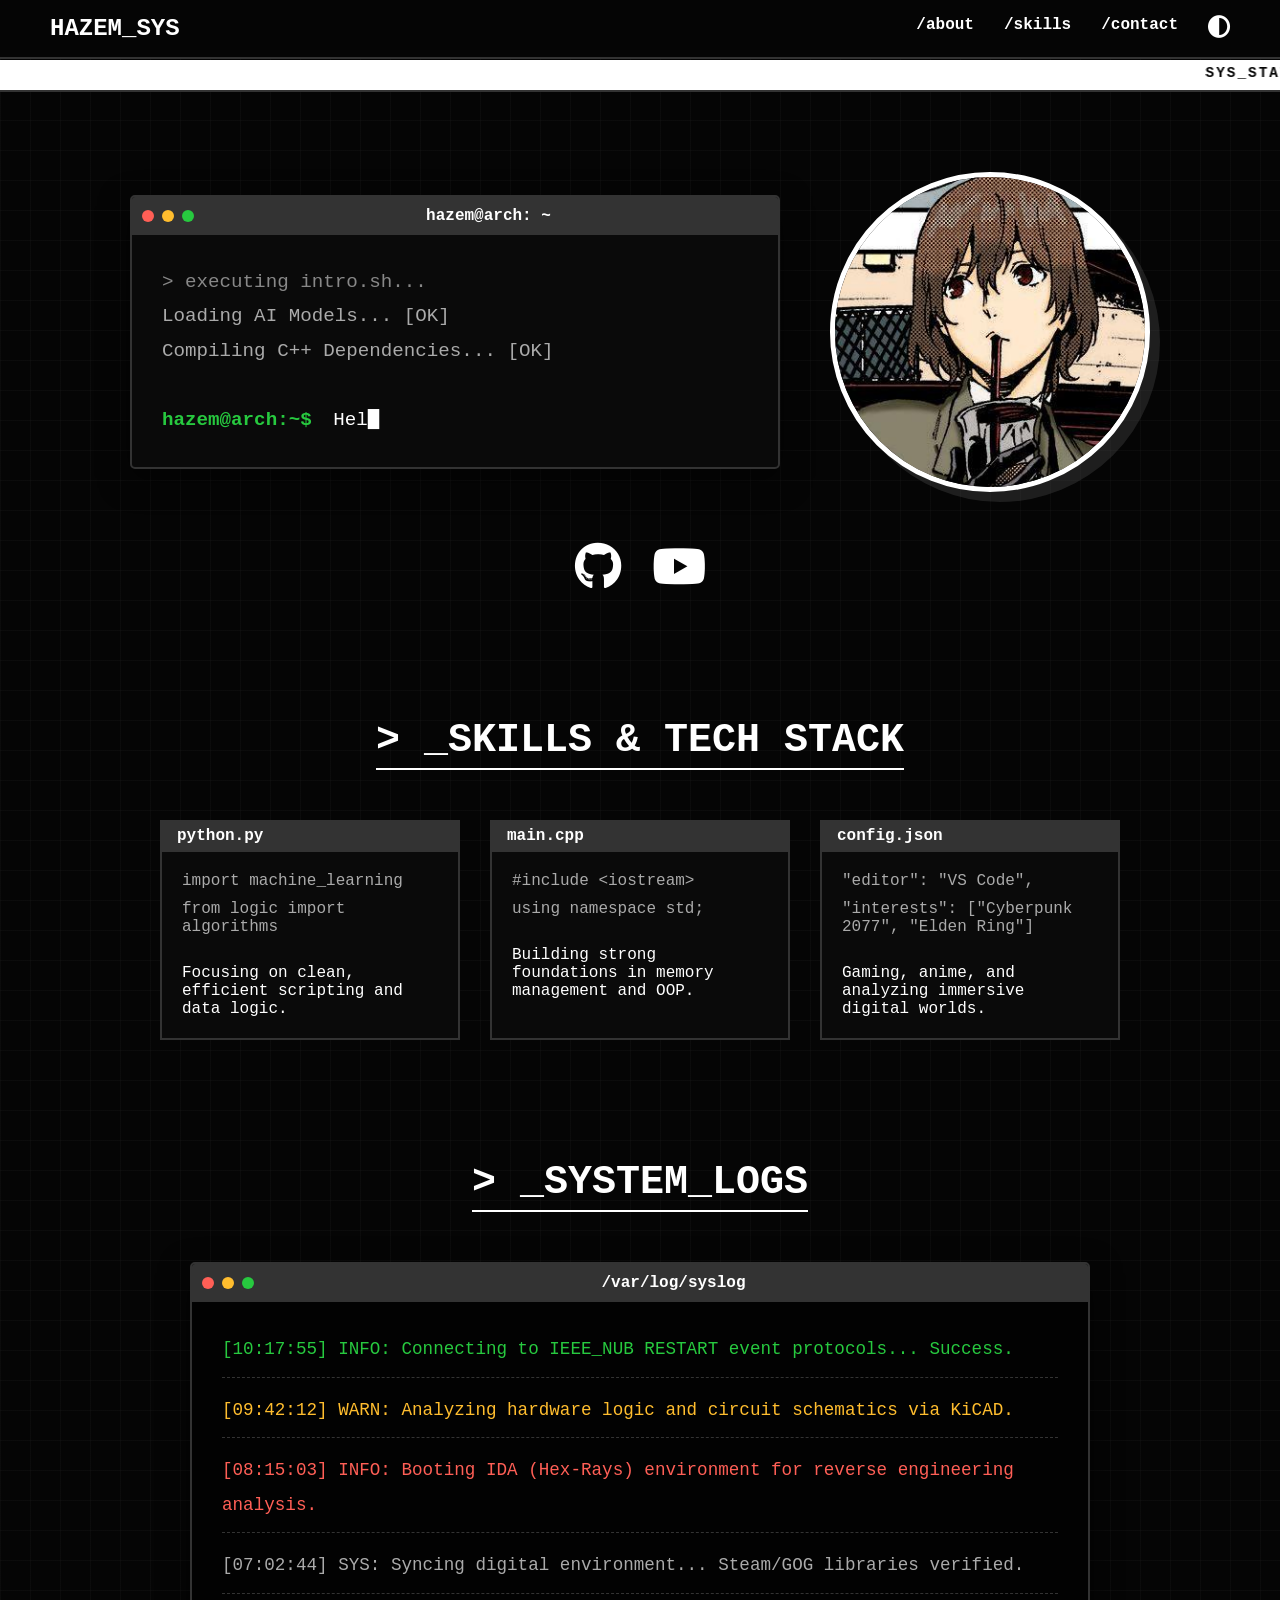
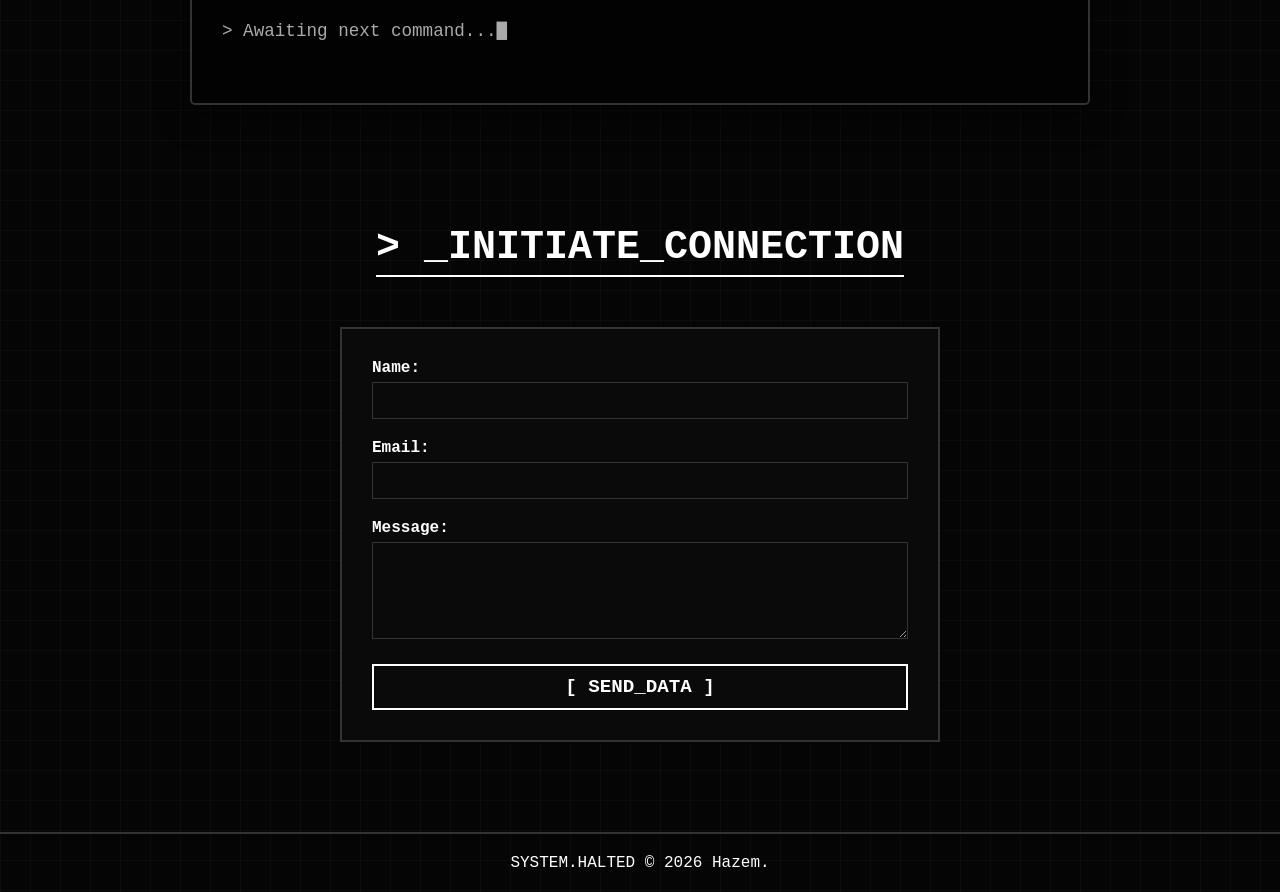
<file: index.html>
<!DOCTYPE html>
<html lang="en" data-theme="dark">
<head>
    <meta charset="UTF-8">
    <meta name="viewport" content="width=device-width, initial-scale=1.0">
    <title>hazem@ai-engineer: ~$</title>
    <link rel="stylesheet" href="https://cdnjs.cloudflare.com/ajax/libs/font-awesome/6.4.0/css/all.min.css">
    <link rel="stylesheet" href="style.css">
</head>
<body>
    <!--hi-->

    <canvas id="network-canvas"></canvas>

    <header>
        <nav>
            <div class="logo">HAZEM_SYS</div>
            <ul class="nav-links">
                <li><a href="#about">/about</a></li>
                <li><a href="#skills">/skills</a></li>
                <li><a href="#contact">/contact</a></li>
                <li><button id="theme-toggle" class="theme-btn" title="Toggle Mode"><i class="fas fa-circle-half-stroke"></i></button></li>
            </ul>
        </nav>
    </header>
    <div class="data-ticker">
        <marquee scrollamount="5" scrolldelay="50">
            SYS_STATUS: ONLINE | MEM_USAGE: 42% | CPU_TEMP: 45C | LAST_LOGIN: 10:17 AM EEST | ACTIVE_PROCESSES: Python, C++, DaVinci Resolve | SECURITY_PROTOCOL: Bitwarden Enabled | NETWORK: SECURE
        </marquee>
    </div>  

    <section id="about" class="section hero-wrapper">
        <div class="hero-container">
            
            <div class="terminal-box fade-in">
                <div class="terminal-header">
                    <div class="terminal-buttons">
                        <span class="close"></span>
                        <span class="minimize"></span>
                        <span class="maximize"></span>
                    </div>
                    <div class="terminal-title">hazem@arch: ~</div>
                </div>
                <div class="terminal-body">
                    <p class="command">> executing intro.sh...</p>
                    <p class="output">Loading AI Models... [OK]</p>
                    <p class="output">Compiling C++ Dependencies... [OK]</p>
                    <br>
                    <p><span class="prompt">hazem@arch:~$</span> <span id="typewriter"></span><span class="cursor">█</span></p>
                </div>
            </div>

            <div class="hero-photo-col fade-in">
                <img src="./pictures/image.jpg" alt="Hazem Profile">
            </div>

        </div>
        
        <div class="social-links fade-in">
            <a href="https://github.com/0xhazeem" target="_blank" title="GitHub"><i class="fab fa-github"></i></a>
            
            <a href="https://www.youtube.com/@iiha.o" target="_blank" title="YouTube Channel" class="yt-link"><i class="fab fa-youtube"></i></a>
        </div>
    </section>

    <section id="skills" class="section">
        <h2 class="section-title fade-in">> _Skills & Tech Stack</h2>
        <div class="projects-grid">
            <div class="project-card fade-in">
                <div class="card-header">python.py</div>
                <div class="card-body">
                    <p><code>import machine_learning</code></p>
                    <p><code>from logic import algorithms</code></p>
                    <br>
                    <p>Focusing on clean, efficient scripting and data logic.</p>
                </div>
            </div>
            
            <div class="project-card fade-in">
                <div class="card-header">main.cpp</div>
                <div class="card-body">
                    <p><code>#include &lt;iostream&gt;</code></p>
                    <p><code>using namespace std;</code></p>
                    <br>
                    <p>Building strong foundations in memory management and OOP.</p>
                </div>
            </div>

            <div class="project-card fade-in">
                <div class="card-header">config.json</div>
                <div class="card-body">
                    <p><code>"editor": "VS Code",</code></p>
                    <p><code>"interests": ["Cyberpunk 2077", "Elden Ring"]</code></p>
                    <br>
                    <p>Gaming, anime, and analyzing immersive digital worlds.</p>
                </div>
            </div>
        </div>
    </section>
    <section id="logs" class="section">
        <h2 class="section-title fade-in">> _System_Logs</h2>
        <div class="terminal-box logs-box fade-in">
            <div class="terminal-header">
                <div class="terminal-buttons"><span class="close"></span><span class="minimize"></span><span class="maximize"></span></div>
                <div class="terminal-title">/var/log/syslog</div>
            </div>
            <div class="terminal-body logs-body">
                <p><code>[10:17:55] INFO: Connecting to IEEE_NUB RESTART event protocols... Success.</code></p>
                <p><code>[09:42:12] WARN: Analyzing hardware logic and circuit schematics via KiCAD.</code></p>
                <p><code>[08:15:03] INFO: Booting IDA (Hex-Rays) environment for reverse engineering analysis.</code></p>
                <p><code>[07:02:44] SYS: Syncing digital environment... Steam/GOG libraries verified.</code></p>
                <p class="blinking-log"><code>> Awaiting next command...<span class="cursor">█</span></code></p>
            </div>
        </div>
    </section>

    <section id="contact" class="section">
        <h2 class="section-title fade-in">> _Initiate_Connection</h2>
        
        <form action="https://formsubmit.co/justhazeem@gmail.com" method="POST" id="contactForm" class="fade-in terminal-form">
            
            <input type="hidden" name="_subject" value="New Mission Log from Portfolio!">
            <input type="hidden" name="_captcha" value="false">
            <input type="hidden" name="_template" value="box">

            <div class="input-group">
                <label>Name:</label>
                <input type="text" name="name" required>
            </div>
            <div class="input-group">
                <label>Email:</label>
                <input type="email" name="email" required>
            </div>
            <div class="input-group">
                <label>Message:</label>
                <textarea name="message" rows="5" required></textarea>
            </div>
            <button type="submit">[ SEND_DATA ]</button>
        </form>
    </section>

    <footer>
        <p>SYSTEM.HALTED &copy; 2026 Hazem.</p>
    </footer>

    <script src="script.js"></script>
</body>
</html>
</file>
<file: style.css>
:root {
    --bg-color: #050505; 
    --text-color: #ffffff;
    --border-color: #333333;
    --accent-color: #ffffff;
    --card-bg: #0a0a0a;
}

[data-theme="light"] {
    --bg-color: #ffffff;
    --text-color: #000000;
    --border-color: #cccccc;
    --accent-color: #000000;
    --card-bg: #f4f4f4;
}

* {
    margin: 0;
    padding: 0;
    box-sizing: border-box;
    font-family: 'Courier New', Courier, monospace; 
}

body {
    background-color: var(--bg-color);
    color: var(--text-color);
    transition: 0.3s;
    background-image: 
        linear-gradient(rgba(128, 128, 128, 0.05) 1px, transparent 1px),
        linear-gradient(90deg, rgba(128, 128, 128, 0.05) 1px, transparent 1px);
    background-size: 30px 30px;
}

header {
    background: var(--bg-color);
    border-bottom: 2px solid var(--border-color);
    position: fixed;
    width: 100%;
    top: 0;
    z-index: 1000;
}

nav {
    display: flex;
    justify-content: space-between;
    align-items: center;
    padding: 15px 50px;
}

.logo { font-size: 1.5rem; font-weight: bold; }
.nav-links { list-style: none; display: flex; gap: 30px; }
.nav-links a { color: var(--text-color); text-decoration: none; font-weight: bold; transition: 0.3s; }
.nav-links a:hover { text-shadow: 0 0 8px var(--accent-color); }
.theme-btn { background: transparent; border: none; font-size: 1.4rem; cursor: pointer; color: var(--text-color); }

.section {
    padding: 80px 20px 40px;
    min-height: auto; 
    display: flex;
    flex-direction: column;
    align-items: center;
}
.section-title { margin-bottom: 50px; font-size: 2.5rem; text-transform: uppercase; border-bottom: 2px solid var(--text-color); display: inline-block; padding-bottom: 5px; }

.terminal-box {
    width: 100%;
    max-width: 800px;
    background: var(--card-bg);
    border: 2px solid var(--border-color);
    border-radius: 5px;
    overflow: hidden;
    box-shadow: 0 10px 30px rgba(0,0,0,0.5);
    margin-top: 50px;
}
.terminal-header {
    background: var(--border-color);
    padding: 10px;
    display: flex;
    align-items: center;
}
.terminal-buttons { display: flex; gap: 8px; margin-right: 15px; }
.close {
    cursor: pointer;
    transition: transform 0.2s;
}

.close:hover {
    transform: scale(1.2);
}
.terminal-buttons span { width: 12px; height: 12px; border-radius: 50%; }
.close { background: #ff5f56; }
.minimize { background: #ffbd2e; }
.maximize { background: #27c93f; }
.terminal-title { color: var(--text-color); font-weight: bold; margin-left: auto; margin-right: auto; }
.terminal-body { padding: 30px; text-align: left; font-size: 1.2rem; line-height: 1.8; }
.command { color: #888; }
.output { color: #aaa; }
.prompt { color: #27c93f; font-weight: bold; margin-right: 10px; }
.cursor { animation: blink 1s step-end infinite; }

@keyframes blink { 50% { opacity: 0; } }

/* Socials */
.social-links {
    margin-top: 50px;
    width: 100%;
    display: flex;
    justify-content: center;
    gap: 30px; 
}

.social-links a {
    color: var(--text-color);
    font-size: 3rem;
    transition: 0.3s;
}
.social-links a:hover { text-shadow: 0 0 15px var(--accent-color); transform: scale(1.1); }
.yt-link:hover {
    color: #ff0000 !important;
    text-shadow: 0 0 15px rgba(255, 0, 0, 0.8) !important;
}

/* Cards */
.projects-grid { display: flex; gap: 30px; flex-wrap: wrap; justify-content: center; width: 100%; max-width: 1000px; }
.project-card {
    background: var(--card-bg);
    border: 2px solid var(--border-color);
    width: 300px;
    transition: 0.3s;
}
.project-card:hover {
    border-color: var(--text-color);
    box-shadow: 0 0 15px rgba(255, 255, 255, 0.1);
    transform: translateY(-5px);
}
.card-header { background: var(--border-color); padding: 5px 15px; font-weight: bold; border-bottom: 2px solid var(--border-color); }
.card-body { padding: 20px; text-align: left; }
.card-body code { display: block; margin-bottom: 10px; color: #aaa; }

/* Form */
.terminal-form { width: 100%; max-width: 600px; background: var(--card-bg); border: 2px solid var(--border-color); padding: 30px; }
.input-group { margin-bottom: 20px; text-align: left; }
.input-group label { display: block; margin-bottom: 5px; font-weight: bold; }
input, textarea { width: 100%; padding: 10px; background: transparent; border: 1px solid var(--border-color); color: var(--text-color); outline: none; }
input:focus, textarea:focus { border-color: var(--text-color); }
button[type="submit"] { background: transparent; color: var(--text-color); border: 2px solid var(--text-color); padding: 10px 20px; font-size: 1.2rem; cursor: pointer; transition: 0.3s; width: 100%; font-weight: bold; }
button[type="submit"]:hover { background: var(--text-color); color: var(--bg-color); }

footer { padding: 20px; text-align: center; border-top: 2px solid var(--border-color); margin-top: 50px; }

/* Fade-in */
.fade-in { opacity: 0; transform: translateY(20px); transition: 0.6s ease-out; }
.fade-in.appear { opacity: 1; transform: translateY(0); }


.hero-wrapper {
    max-width: 1200px;
    margin: 0 auto;
}

.hero-container {
    display: flex;
    flex-direction: row; 
    justify-content: center;
    align-items: center;
    gap: 50px;
    width: 100%;
    padding: 0 20px;
    flex-wrap: wrap-reverse; 
}

.terminal-box {
    flex: 1; 
    max-width: 650px;
    margin-top: 0; 
}

.hero-photo-col {
    flex: 0 0 auto; 
    display: flex;
    justify-content: center;
    align-items: center;
}

.hero-photo-col img {
    border-radius: 50%;
    width: 320px;
    height: 320px;
    object-fit: cover; 
    
    border: 5px solid var(--text-color);
    
    box-shadow: 10px 10px 0 rgba(128, 128, 128, 0.2);
    
    transition: transform 0.3s ease, box-shadow 0.3s ease;
}


.hero-photo-col img:hover {
    transform: none; 

 
    border-color: #7AE2CF;
    box-shadow: 0 0 25px rgba(122, 226, 207, 0.8), 10px 10px 0 rgba(122, 226, 207, 0.3);
}

.social-links {
    margin-top: 50px;
    width: 100%;
    text-align: center;
}


@media (max-width: 992px) {
    .hero-container {
        flex-direction: column-reverse;
        gap: 30px;
    }
    
    .hero-photo-col img {
        width: 250px;
        height: 250px;
    }
    
    .terminal-box {
        width: 100%;
    }
}

#network-canvas {
    position: fixed;
    top: 0;
    left: 0;
    width: 100vw;
    height: 100vh;
    z-index: -1;
    opacity: 0.4; 
    pointer-events: none;
}


.logo {
    position: relative;
    display: inline-block;
    animation: glitch-skew 3s cubic-bezier(0.25, 0.46, 0.45, 0.94) infinite both alternate;
}

.logo::before, .logo::after {
    content: "HAZEM_SYS";
    position: absolute;
    top: 0;
    left: 0;
    width: 100%;
    height: 100%;
    background: var(--bg-color);
}

.logo::before {
    left: 2px;
    text-shadow: -1px 0 #ff003c;
    clip: rect(44px, 450px, 56px, 0);
    animation: glitch-anim 5s infinite linear alternate-reverse;
}

.logo::after {
    left: -2px;
    text-shadow: -1px 0 #00ffff;
    clip: rect(44px, 450px, 56px, 0);
    animation: glitch-anim2 5s infinite linear alternate-reverse;
}

@keyframes glitch-anim {
    0% { clip: rect(10px, 9999px, 31px, 0); }
    20% { clip: rect(62px, 9999px, 14px, 0); }
    40% { clip: rect(34px, 9999px, 88px, 0); }
    60% { clip: rect(98px, 9999px, 52px, 0); }
    80% { clip: rect(22px, 9999px, 73px, 0); }
    100% { clip: rect(85px, 9999px, 20px, 0); }
}

@keyframes glitch-anim2 {
    0% { clip: rect(65px, 9999px, 100px, 0); }
    20% { clip: rect(12px, 9999px, 55px, 0); }
    40% { clip: rect(86px, 9999px, 23px, 0); }
    60% { clip: rect(43px, 9999px, 89px, 0); }
    80% { clip: rect(9px, 9999px, 33px, 0); }
    100% { clip: rect(55px, 9999px, 76px, 0); }
}

.data-ticker {
    margin-top: 60px;
    width: 100%;
    background: var(--text-color);
    color: var(--bg-color);
    padding: 5px 0;
    font-size: 0.9rem;
    font-weight: bold;
    letter-spacing: 2px;
    border-bottom: 2px solid var(--border-color);
    text-transform: uppercase;
}

.logs-box {
    max-width: 900px;
    width: 100%;
    background: #020202;
    border-color: #333;
}

[data-theme="light"] .logs-box {
    background: #e8e8e8;
}

.logs-body p {
    margin-bottom: 15px;
    border-bottom: 1px dashed var(--border-color);
    padding-bottom: 10px;
}

.logs-body p code {
    color: #aaa;
    font-size: 1.1rem;
}

[data-theme="light"] .logs-body p code {
    color: #444;
}

.logs-body p:nth-child(1) code { color: #27c93f; } 
.logs-body p:nth-child(2) code { color: #ffbd2e; }
.logs-body p:nth-child(3) code { color: #ff5f56; }

.blinking-log {
    border-bottom: none !important;
    margin-top: 20px;
    color: var(--text-color) !important;
}
</file>
